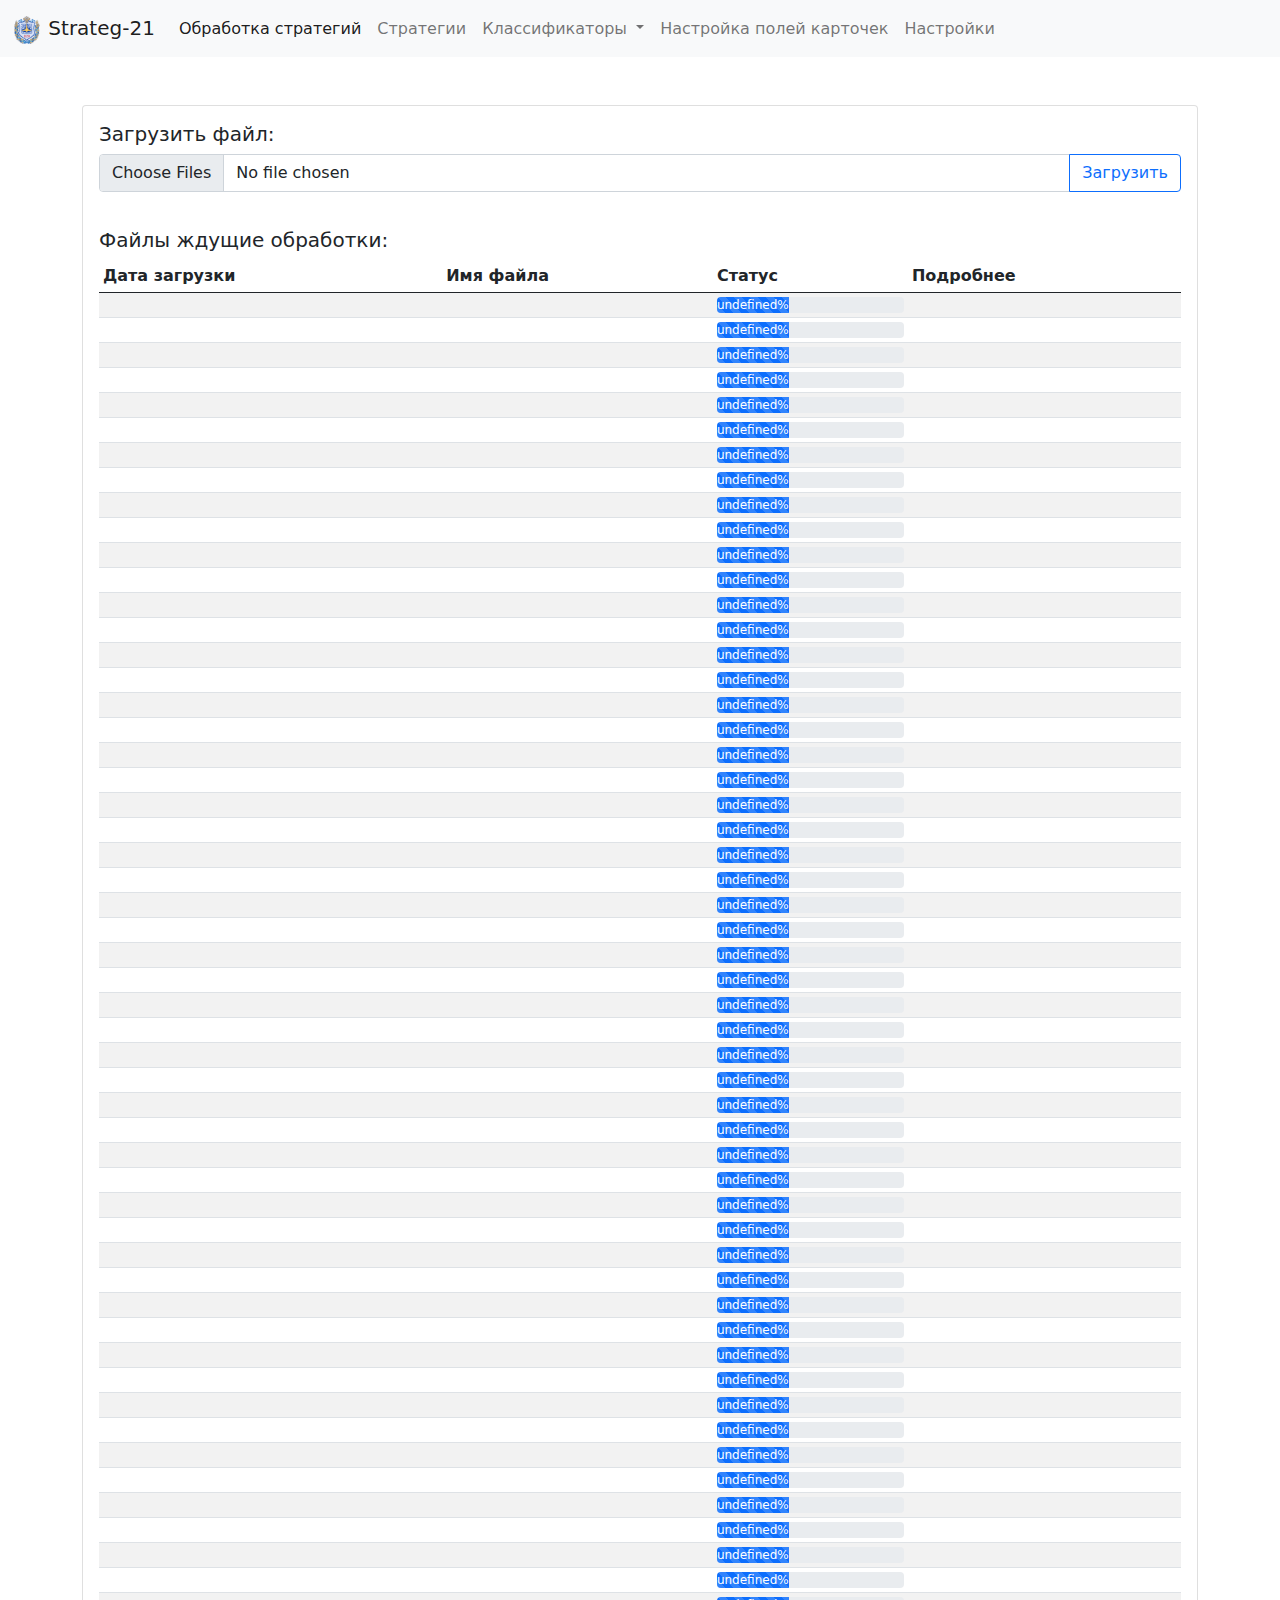
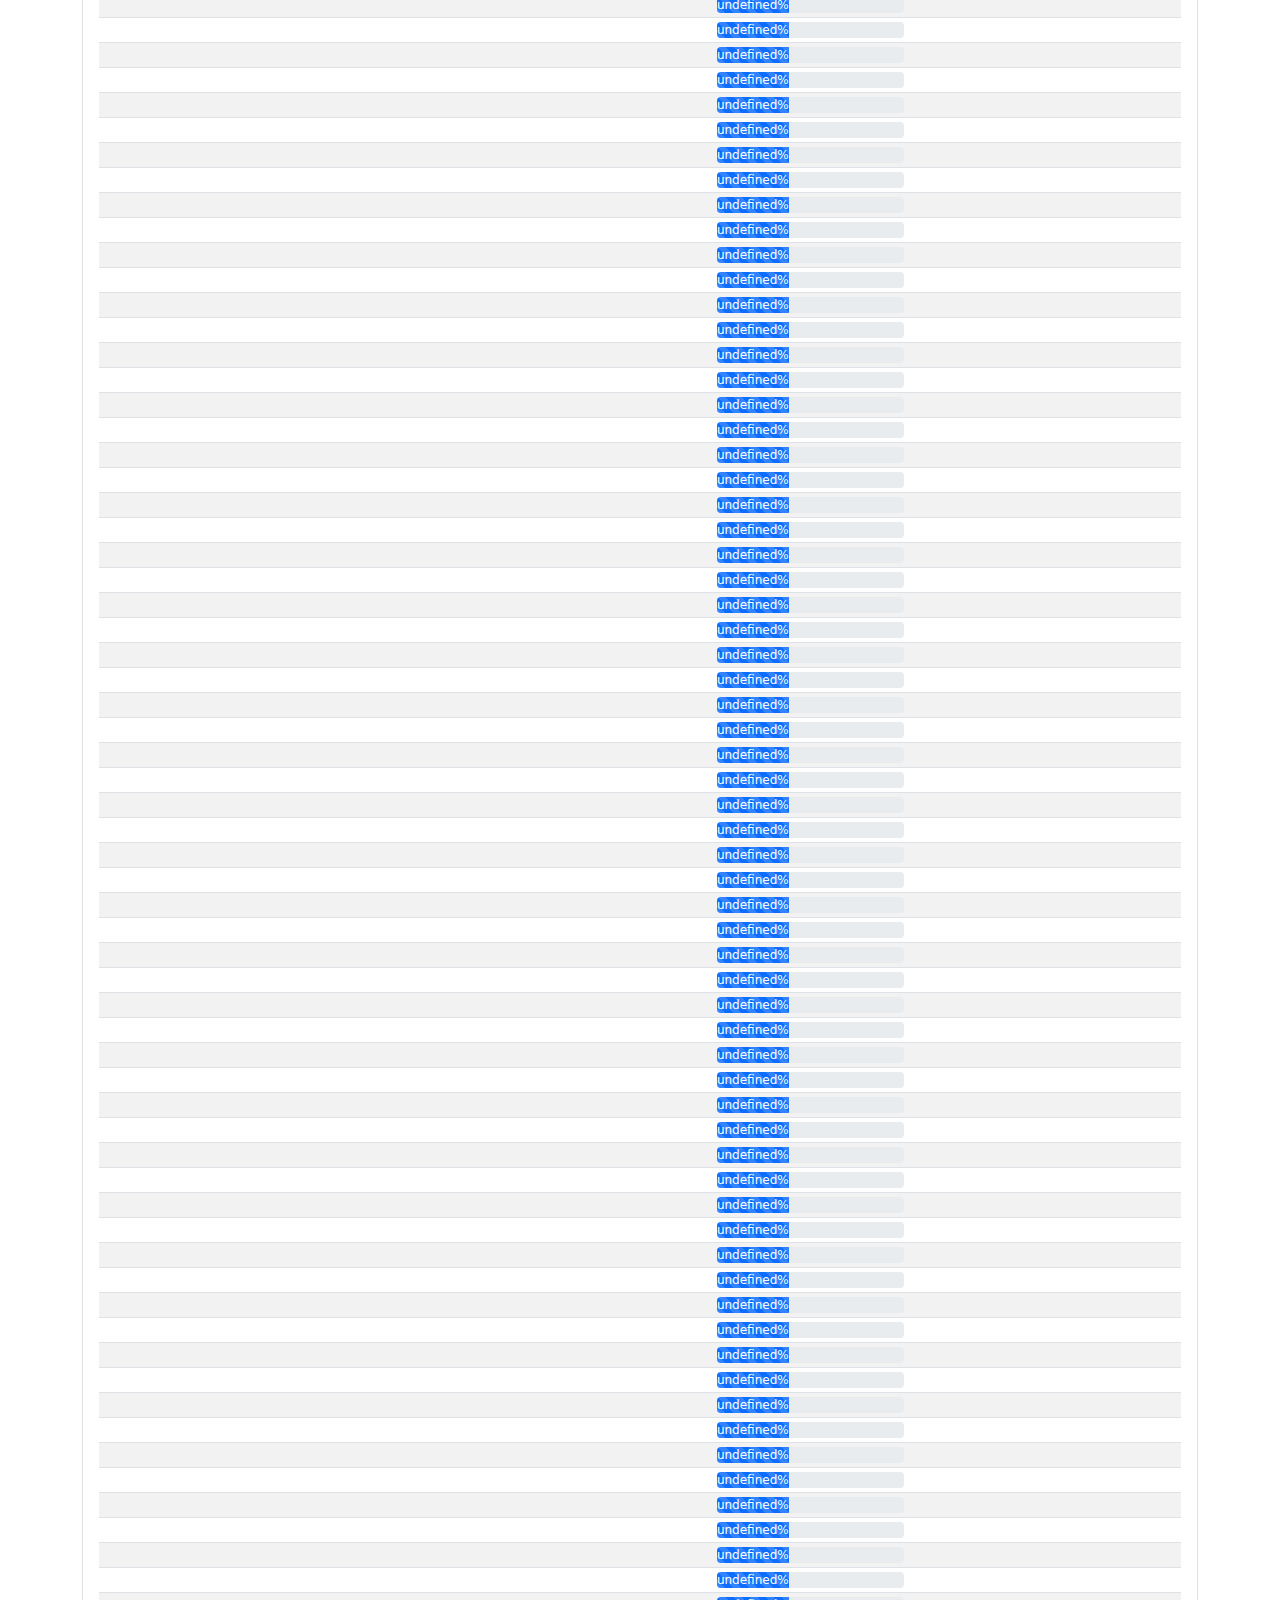
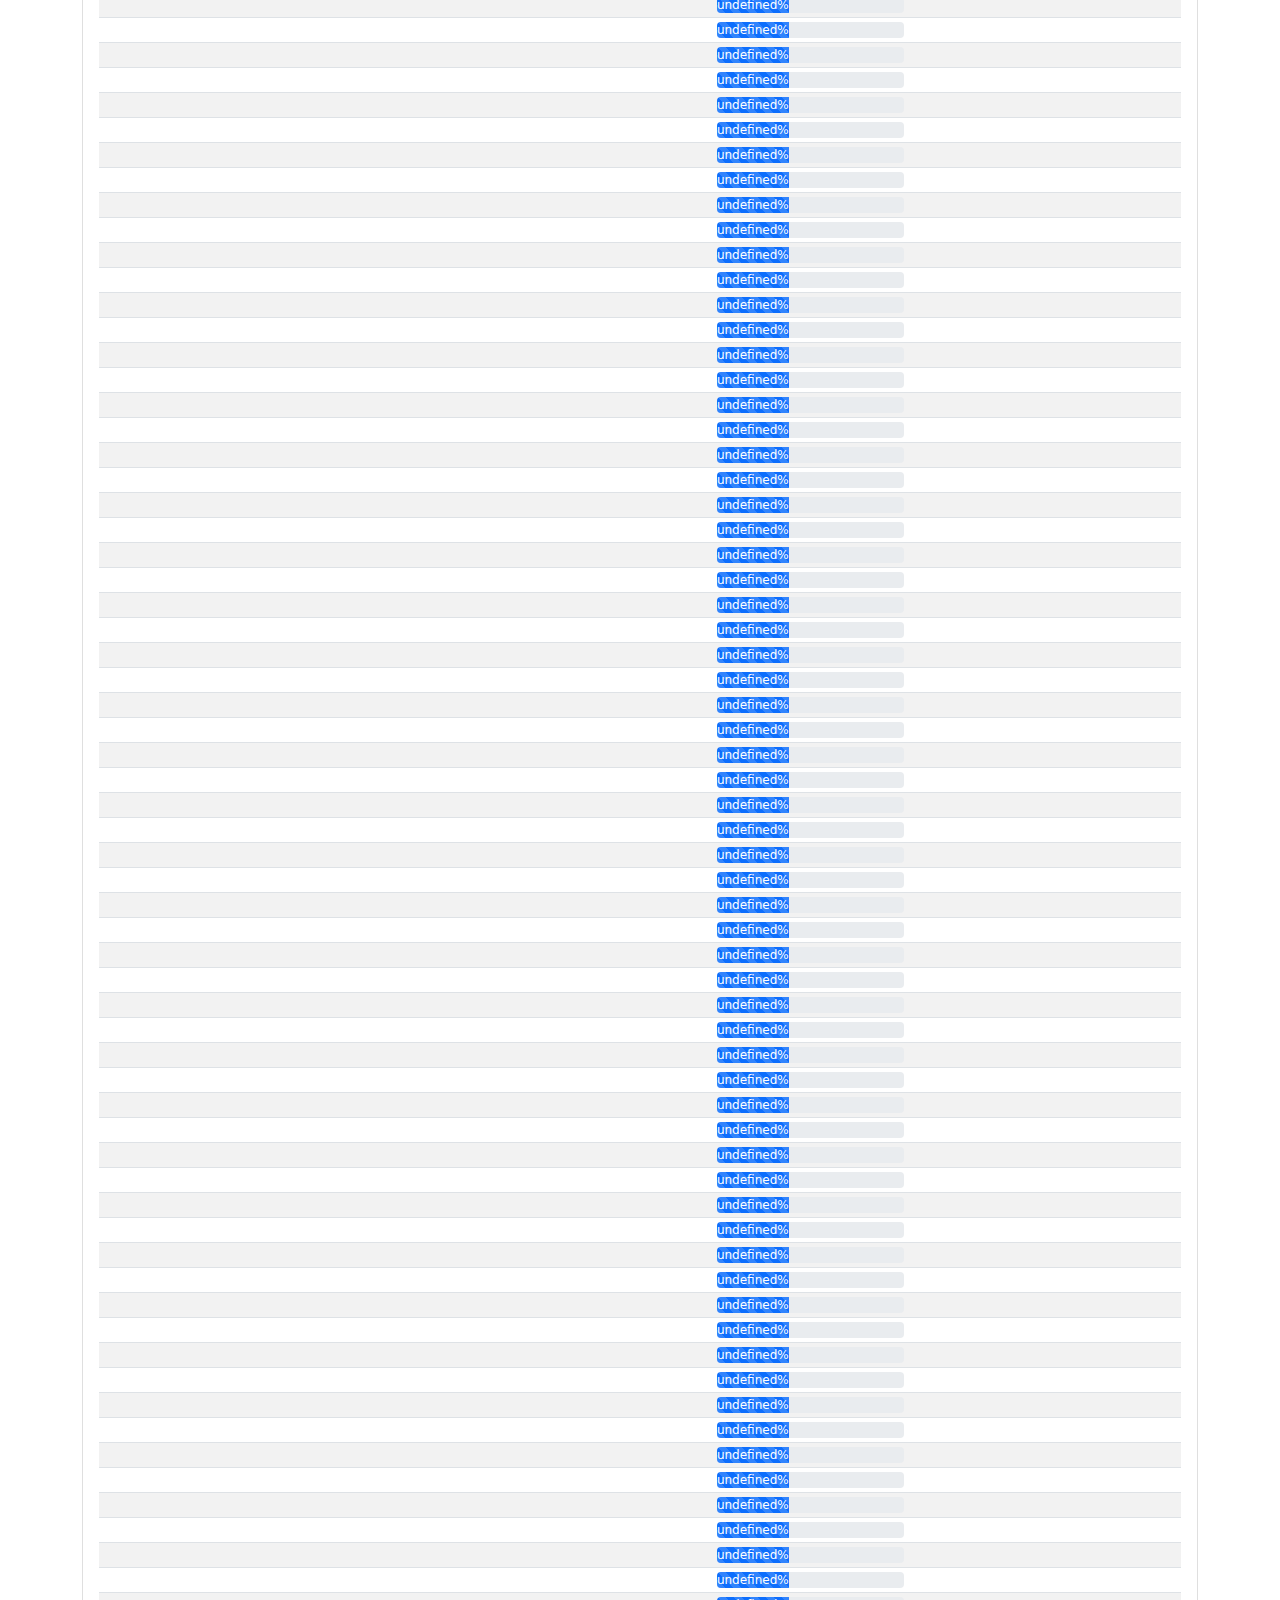
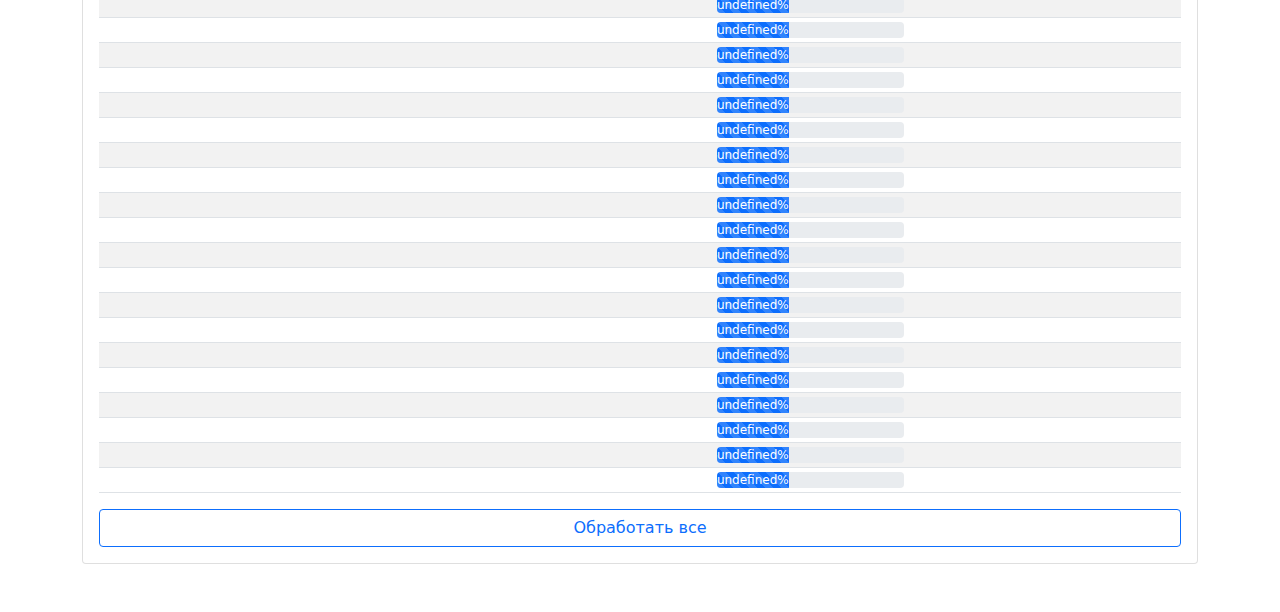
<file: index.html>
<!DOCTYPE html>
<html lang="en">

<head>
    <meta charset="UTF-8">
    <meta http-equiv="X-UA-Compatible" content="IE=edge">
    <meta name="viewport" content="width=device-width, initial-scale=1.0">
    <link rel="icon" type="image/png" href="assets/images/favicon.png">

    <link rel="stylesheet" href="css/bootstrap.min.css">

    <script src="js/vue.min.js"></script>
    <script src="js/bootstrap.bundle.min.js"></script>
    <script src="js/axios.min.js"></script>

    <script src="components/navbar-strateg.js"></script>
    <script src="components/table-files.js"></script>
</head>

<body>
    <navbar-strateg id="navbar" :active="active"></navbar-strateg>
    <div class="container mt-5 mb-5">
        <div class="card">
            <div class="card-body">
                <h5>Загрузить файл:</h5>
                <div class="input-group mb-1">
                    <input type="file" class="form-control" multiple id="files">
                    <button @click="uploadFiles" id="upload" class="btn btn-outline-primary"
                        type="button">Загрузить</button>
                </div>
                <div class="progress mb-3" style="opacity: 0;">
                    <div id="upload-progress" class="progress-bar progress-bar-striped progress-bar-animated"
                        role="progressbar" style="width: 0%"></div>
                </div>
                <h5 class="ml-auto">
                    Файлы ждущие обработки:
                </h5>
                <table-files id="table" @process="process" :rows="rows"></table-files>
                <button @click="process" id="process-all" class="btn btn-outline-primary" type="button"
                    style="width: 100%;">Обработать все</button>
            </div>
        </div>
    </div>

    <script>
        new Vue({
            el: '#navbar',
            data: function () {
                return {
                    active: "Обработка стратегий",
                }
            }
        });

        new Vue({
            el: '#upload',
            data: function () {
                return {}
            },
            methods: {
                uploadFiles() {
                    let input = document.querySelector('#files');
                    var totalfiles = input.files.length;
                    if (totalfiles > 0) {
                        var formData = new FormData();
                        for (let file of input.files) {
                            formData.append("files[]", file);
                        }
                        axios({
                            method: 'post',
                            url: '/api/files_upload.php',
                            data: formData,
                            headers: { 'Content-Type': 'multipart/form-data' },
                            onUploadProgress: function (progressEvent) {
                                document.querySelector("#upload-progress").style.width = (progressEvent.loaded * 100 / progressEvent.total) + '%';
                            }
                        }).then(function (response) {
                            document.querySelector('#files').value = "";
                            document.querySelector("#upload").innerHTML = "Загрузить";
                            document.querySelector("#upload-progress").parentElement.style.opacity = 0;
                            document.querySelector("#upload-progress").style.width = 0 + '%';
                        });

                        document.querySelector("#upload").innerHTML = `<span class="spinner-border spinner-border-sm" role="status"></span> Загрузка...`;
                        document.querySelector("#upload-progress").parentElement.style.opacity = 100;
                        document.querySelector("#upload-progress").style.width = 0 + '%';
                    } else {

                    }

                }
            }
        });


        let tableFiles = new Vue({
            el: '#table',
            data: function () {
                return {
                    rows: {}
                }
            },
            methods: {
                process(id) {
                    axios({
                        method: 'get',
                        url: `/api/file_process.php?id=${id}`,
                    });
                }
            }
        });

        let processAll = new Vue({
            el: '#process-all',
            data: function () {
                return {
                }
            },
            methods: {
                process() {
                    for (let id of Object.keys(tableFiles.rows)) {
                        if (tableFiles.rows[id].status == "NotProcessed") {
                            axios({
                                method: 'get',
                                url: `/api/file_process.php?id=${id}`,
                            });
                        }
                    }

                }
            }
        });

        (function updateFiles() {
            axios({
                method: 'get',
                url: '/api/files_update.php',
            }).then(function (response) {
                tableFiles.rows = response.data;
            });
            setTimeout(updateFiles, 500);
        })();
    </script>
</body>

</html>
</file>
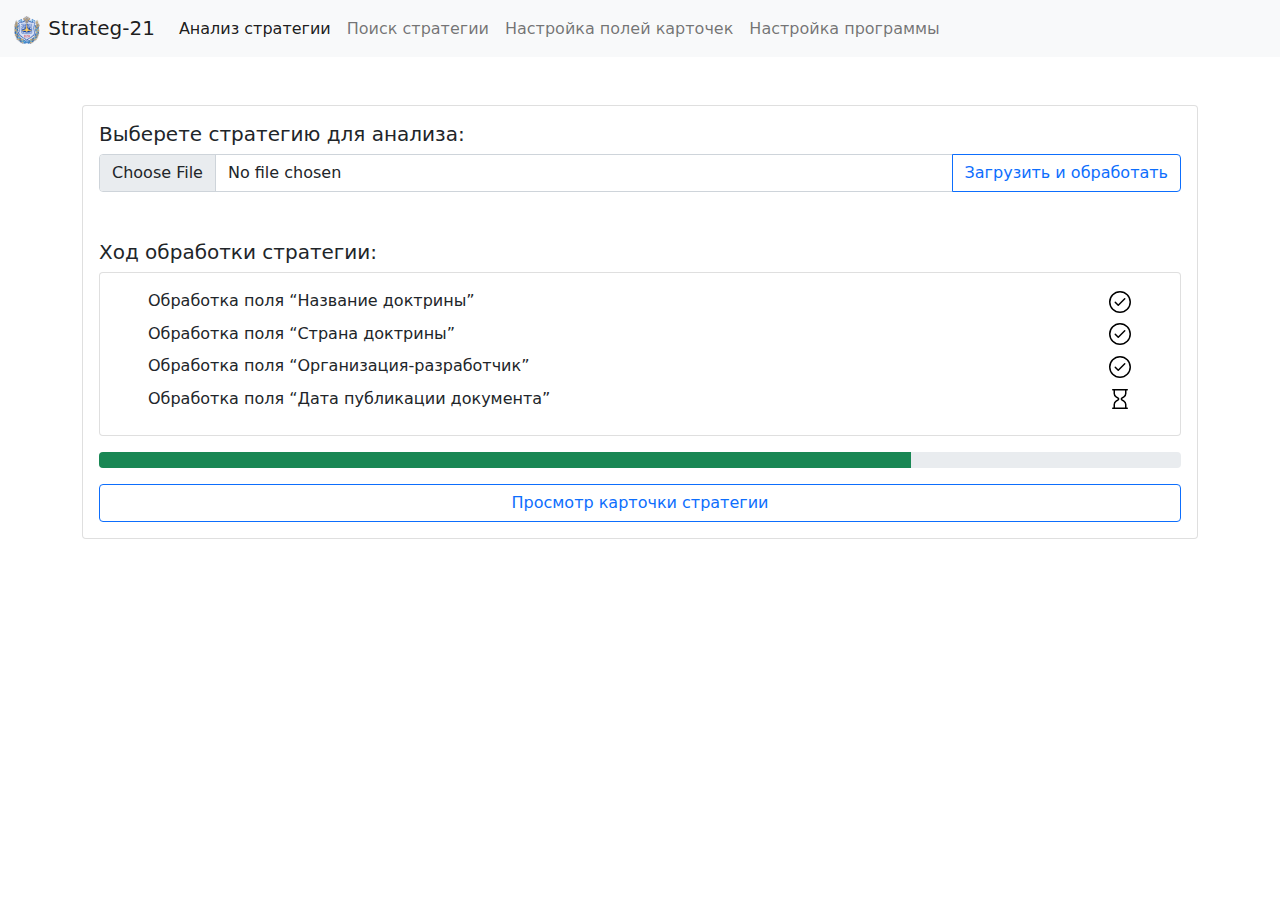
<file: analys.html>
<!DOCTYPE html>
<html lang="en">

<head>
    <meta charset="UTF-8">
    <meta http-equiv="X-UA-Compatible" content="IE=edge">
    <meta name="viewport" content="width=device-width, initial-scale=1.0">
    <title>Анализ стратегии</title>
    <link rel="icon" type="image/png" href="assets/images/favicon.png">
    <link rel="stylesheet" href="css/bootstrap.min.css">
    <link rel="stylesheet" href="css/style.css">
</head>

<body>
    <nav class="navbar navbar-light bg-light navbar-expand-lg">
        <div class="container-fluid">
            <a class="navbar-brand" href="">
                <img src="assets/images/bmstu.png" alt="" width="30" height="28" class="d-inline-block align-text-top">
                Strateg-21
            </a>
            <div class="navbar-collapse">
                <ul class="navbar-nav">
                    <li class="nav-item">
                        <a class="nav-link active" aria-current="page" href="analys.html">Анализ стратегии</a>
                    </li>
                    <li class="nav-item">
                        <a class="nav-link" href="search.html">Поиск стратегии</a>
                    </li>
                    <li class="nav-item">
                        <a class="nav-link" href="card_settings.html">Настройка полей карточек</a>
                    </li>
                    <li class="nav-item">
                        <a class="nav-link" href="settings.html">Настройка программы</a>
                    </li>
                </ul>
            </div>
        </div>
    </nav>
    <div class="container mt-5 mb-5">
        <div class="card">
            <div class="card-body">
                <h5>Выберете стратегию для анализа:</h5>
                <div class="input-group mb-5">
                    <input type="file" class="form-control" aria-describedby="inputGroupFileAddon04"
                        aria-label="Upload">
                    <button class="btn btn-outline-primary" type="button">Загрузить и обработать</button>
                </div>
                <h5>Ход обработки стратегии:</h5>
                <div class="card mb-3" style="max-height: 50vh; overflow: hidden; overflow-x: hidden; overflow-y: auto;">
                    <div class="card-body px-5">
                        <div class="row mb-2">
                            <div class="col">
                                Обработка поля “Название доктрины”
                            </div>
                            <div class="col-md-auto">
                                <svg xmlns="http://www.w3.org/2000/svg" viewBox="0 0 24 24" width="24" height="24"><path d="M17.28 9.28a.75.75 0 00-1.06-1.06l-5.97 5.97-2.47-2.47a.75.75 0 00-1.06 1.06l3 3a.75.75 0 001.06 0l6.5-6.5z"></path><path fill-rule="evenodd" d="M12 1C5.925 1 1 5.925 1 12s4.925 11 11 11 11-4.925 11-11S18.075 1 12 1zM2.5 12a9.5 9.5 0 1119 0 9.5 9.5 0 01-19 0z"></path></svg>
                            </div>
                        </div>
                        <div class="row mb-2">
                            <div class="col">
                                Обработка поля “Страна доктрины”
                            </div>
                            <div class="col-md-auto">
                                <svg xmlns="http://www.w3.org/2000/svg" viewBox="0 0 24 24" width="24" height="24"><path d="M17.28 9.28a.75.75 0 00-1.06-1.06l-5.97 5.97-2.47-2.47a.75.75 0 00-1.06 1.06l3 3a.75.75 0 001.06 0l6.5-6.5z"></path><path fill-rule="evenodd" d="M12 1C5.925 1 1 5.925 1 12s4.925 11 11 11 11-4.925 11-11S18.075 1 12 1zM2.5 12a9.5 9.5 0 1119 0 9.5 9.5 0 01-19 0z"></path></svg>
                            </div>
                        </div>
                        <div class="row mb-2">
                            <div class="col">
                                Обработка поля “Организация-разработчик”
                            </div>
                            <div class="col-md-auto">
                                <svg xmlns="http://www.w3.org/2000/svg" viewBox="0 0 24 24" width="24" height="24"><path d="M17.28 9.28a.75.75 0 00-1.06-1.06l-5.97 5.97-2.47-2.47a.75.75 0 00-1.06 1.06l3 3a.75.75 0 001.06 0l6.5-6.5z"></path><path fill-rule="evenodd" d="M12 1C5.925 1 1 5.925 1 12s4.925 11 11 11 11-4.925 11-11S18.075 1 12 1zM2.5 12a9.5 9.5 0 1119 0 9.5 9.5 0 01-19 0z"></path></svg>
                            </div>
                        </div>
                        <div class="row mb-2">
                            <div class="col">
                                Обработка поля “Дата публикации документа”
                            </div>
                            <div class="col-md-auto">
                                <svg xmlns="http://www.w3.org/2000/svg" viewBox="0 0 24 24" width="24" height="24"><path fill-rule="evenodd" d="M4.75 2a.75.75 0 000 1.5h.75v2.982a4.75 4.75 0 002.215 4.017l2.044 1.29a.25.25 0 010 .422l-2.044 1.29A4.75 4.75 0 005.5 17.518V20.5h-.75a.75.75 0 000 1.5h14.5a.75.75 0 000-1.5h-.75v-2.982a4.75 4.75 0 00-2.215-4.017l-2.044-1.29a.25.25 0 010-.422l2.044-1.29A4.75 4.75 0 0018.5 6.482V3.5h.75a.75.75 0 000-1.5H4.75zM17 3.5H7v2.982A3.25 3.25 0 008.516 9.23l2.044 1.29a1.75 1.75 0 010 2.96l-2.044 1.29A3.25 3.25 0 007 17.518V20.5h10v-2.982a3.25 3.25 0 00-1.516-2.748l-2.044-1.29a1.75 1.75 0 010-2.96l2.044-1.29A3.25 3.25 0 0017 6.482V3.5z"></path></svg>
                            </div>
                        </div>
                    </div>
                </div>
                <div class="progress mb-3">
                    <div class="progress-bar bg-success w-75" role="progressbar" aria-valuenow="75" aria-valuemin="0" aria-valuemax="100"></div>
                </div>
                <div class="d-grid">
                    <a href="card.html" class="btn btn-outline-primary" type="button">Просмотр карточки стратегии</a>
                </div>
            </div>
        </div>
    </div>
    <script src="js/bootstrap.bundle.min.js"></script>
</body>

</html>
</file>
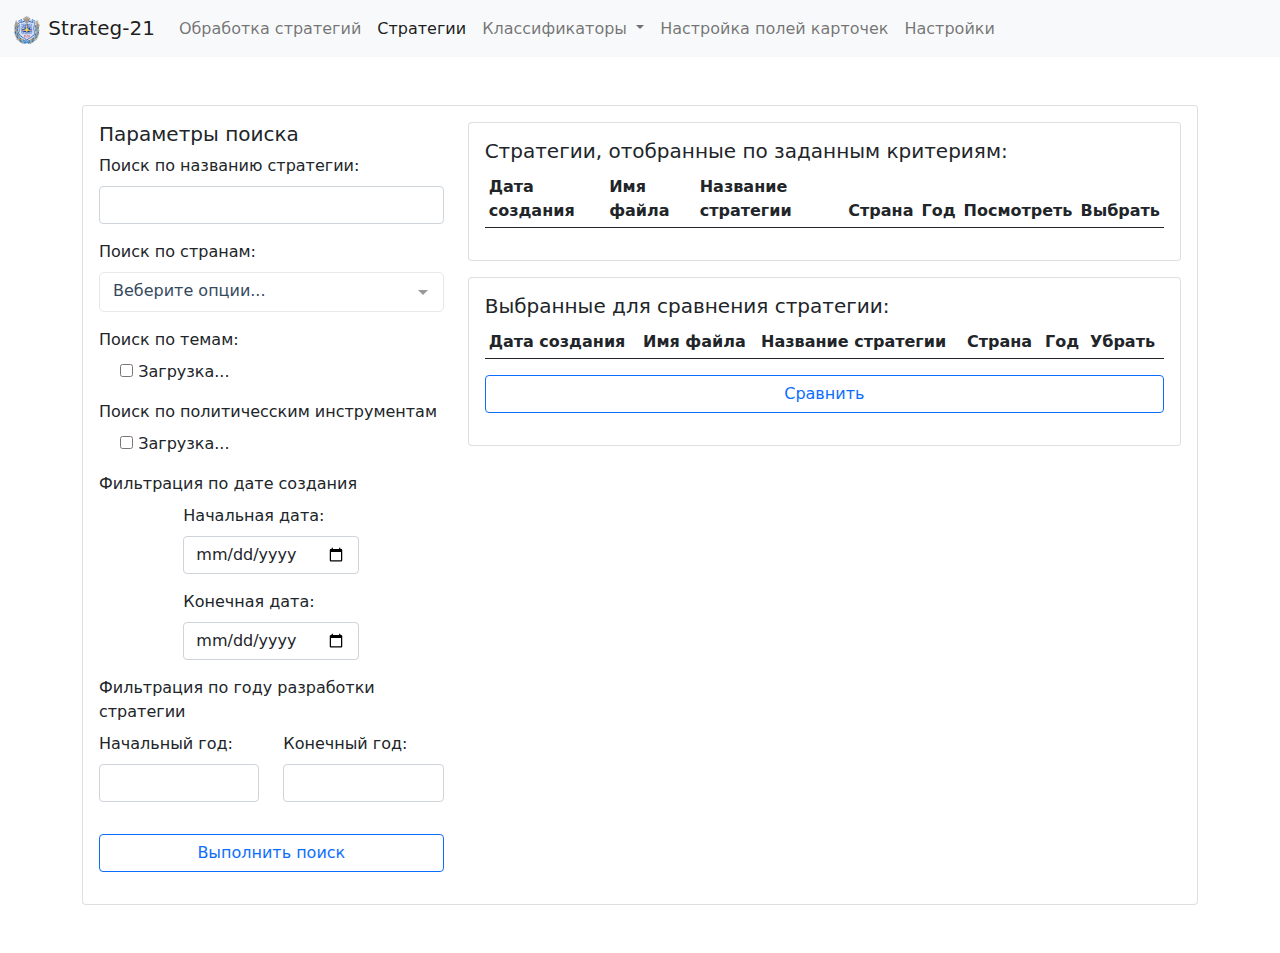
<file: search.html>
<!DOCTYPE html>
<html lang="en">

<head>
    <meta charset="UTF-8">
    <meta http-equiv="X-UA-Compatible" content="IE=edge">
    <meta name="viewport" content="width=device-width, initial-scale=1.0">
    <link rel="icon" type="image/png" href="assets/images/favicon.png">

    <link rel="stylesheet" href="css/bootstrap.min.css">

    <script src="js/vue.js"></script>
    <script src="js/bootstrap.bundle.min.js"></script>
    <script src="js/axios.min.js"></script>


    <link rel="stylesheet" href="components/tree.css">
    <link rel="stylesheet" href="components/vue-multiselect.min.css">

    <script src="components/navbar-strateg.js"></script>
    <script src="components/tree.js"></script>
    <script src="components/table-strategies.js"></script>
    <script src="components/table-comparison.js"></script>
    <script src="components/vue-multiselect.min.js"></script>

    <link rel="stylesheet" href="css/style.css">
</head>

<body>
    <navbar-strateg id="navbar" :active="active"></navbar-strateg>
    <div class="container mt-5 mb-5">
        <div class="card">
            <div class="card-body">
                <div class="row">
                    <div class="col-md-4">
                        <h5 class="ml-auto">
                            Параметры поиска
                        </h5>
                        <div class="mb-3">
                            <label class="form-label">Поиск по названию стратегии:</label>
                            <input type="text" class="form-control">
                        </div>
                        <div class="mb-3">
                            <label class="form-label">Поиск по странам:</label>
                            <multiselect id="countries" v-model="value" closeOnSelect="false"
                                placeholder="Веберите опции..." :options="options" :multiple="true"></multiselect>
                        </div>
                        <div class="mb-3">
                            <label class="form-label">Поиск по темам:</label>
                            <tree-menu id="tree-theme" :tree="options" :selected="value"></tree-menu>
                        </div>
                        <div class="mb-3">
                            <label class="form-label">Поиск по политичесским инструментам</label>
                            <tree-menu id="tree-polit" :tree="options" :selected="value"></tree-menu>
                        </div>
                        <div class="mb-3">
                            <label for="exampleFormControlInput1" class="form-label">Фильтрация по дате
                                создания</label>
                            <div class="row">
                                <div class="col flex-center">
                                    <div class="mb-3">
                                        <label class="form-label">Начальная дата:</label>
                                        <input id="start-date" v-model="value" type="date" class="form-control">
                                    </div>
                                </div>
                                <div class="col flex-center">
                                    <div class="mb-3">
                                        <label class="form-label">Конечная дата:</label>
                                        <input id="end-date" v-model="value" type="date" class="form-control">
                                    </div>
                                </div>
                            </div>
                            <div class="mb-3">
                                <label for="exampleFormControlInput1" class="form-label">Фильтрация по году
                                    разработки
                                    стратегии</label>
                                <div class="row">
                                    <div class="col flex-center">
                                        <div class="mb-3">
                                            <label class="form-label">Начальный год:</label>
                                            <input id="start-year" v-model="value" type="number" class="form-control">
                                        </div>
                                    </div>
                                    <div class="col flex-center">
                                        <div class="mb-3">
                                            <label class="form-label">Конечный год:</label>
                                            <input id="end-year" v-model="value" type="number" class="form-control">
                                        </div>
                                    </div>
                                </div>
                            </div>
                            <div class="d-grid">
                                <button id="search" @click="search" class="btn btn-outline-primary"
                                    type="button">Выполнить
                                    поиск</button>
                            </div>
                        </div>
                    </div>
                    <div class="col-md-8">
                        <div class="card card-body mb-3">
                            <h5 class="ml-auto">
                                Стратегии, отобранные по заданным критериям:
                            </h5>
                            <table-strategies @show="show" @pick="pick" id="table-strategies" :rows="rows">
                            </table-strategies>

                        </div>
                        <div class="card card-body mb-3">
                            <h5 class="ml-auto">
                                Выбранные для сравнения стратегии:
                            </h5>
                            <table-comparison @remove="remove" @compare="compare" id="table-comparison" :rows="rows">
                            </table-comparison>
                        </div>

                    </div>
                </div>
            </div>
        </div>
    </div>
    <script>
        new Vue({
            el: '#navbar',
            data: function () {
                return {
                    active: "Стратегии",
                }
            },
            methods: {}
        });

        let countries = new Vue({
            el: '#countries',
            components: {
                Multiselect: window.VueMultiselect.default
            },
            data: function () {
                return {
                    value: [],
                    options: []
                }
            },
            created: function () {
                axios({
                    method: 'get',
                    url: '/api/countries_get.php',
                })
                    .then(function (response) {
                        countries.options = response.data;
                    });
            }
        });

        let treeTheme = new Vue({
            el: '#tree-theme',
            data: function () {
                return {
                    options: { "label": "Загрузка...", "nodes": [] },
                    value: [],
                }
            },
            created: function () {
                axios({
                    method: 'get',
                    url: '/api/tree_theme_get.php',
                })
                    .then(function (response) {
                        treeTheme.options = response.data;
                    });
            }
        });

        let treePolit = new Vue({
            el: '#tree-polit',
            data: function () {
                return {
                    options: { "label": "Загрузка...", "nodes": [] },
                    value: [],
                }
            },
            created: function () {
                axios({
                    method: 'get',
                    url: '/api/tree_polit_get.php',
                })
                    .then(function (response) {
                        treePolit.options = response.data;
                    });
            }
        });

        let startDate = new Vue({
            el: '#start-date',
            data: function () {
                return {
                    value: [],
                }
            },
        });

        let endDate = new Vue({
            el: '#end-date',
            data: function () {
                return {
                    value: [],
                }
            },
        });

        let startYear = new Vue({
            el: '#start-year',
            data: function () {
                return {
                    value: [],
                }
            },
        });

        let endYear = new Vue({
            el: '#end-year',
            data: function () {
                return {
                    value: [],
                }
            }
        });

        let tableComparison = new Vue({
            el: '#table-comparison',
            data: function () {
                return {
                    rows: {},
                }
            },
            methods: {
                remove(id) {
                    Vue.delete(this.rows, id);
                },

                compare() {
                    let keys = Object.keys(this.rows);
                    if (keys.length == 2) {
                        location.href = `card_comparison.html?first=${keys[0]}$second=${keys[1]}`;
                    }
                },
            }
        });

        ///////////// MAIN TABLE /////////////
        let tableStrategies = new Vue({
            el: '#table-strategies',
            data: function () {
                return {
                    rows: {},
                }
            },
            methods: {
                pick(id) {
                    console.log(Object.keys(tableComparison.rows).length);
                    if (Object.keys(tableComparison.rows).length < 2) {
                        Vue.set(tableComparison.rows, id, tableStrategies.rows[id])
                    }
                },
                show(id) {
                    location.href = `card.html?id=${id}`;
                }
            }
        });

        // TODO ADD SEARCH OPTIONS
        let search = new Vue({
            el: '#search',
            methods: {
                search() {
                    tableStrategies.rows = {};
                    axios({
                        method: 'get',
                        url: '/api/strategies_search.php',
                    })
                        .then(function (response) {
                            tableStrategies.rows = response.data;
                        });
                }
            }
        });
    </script>
</body>

</html>
</file>
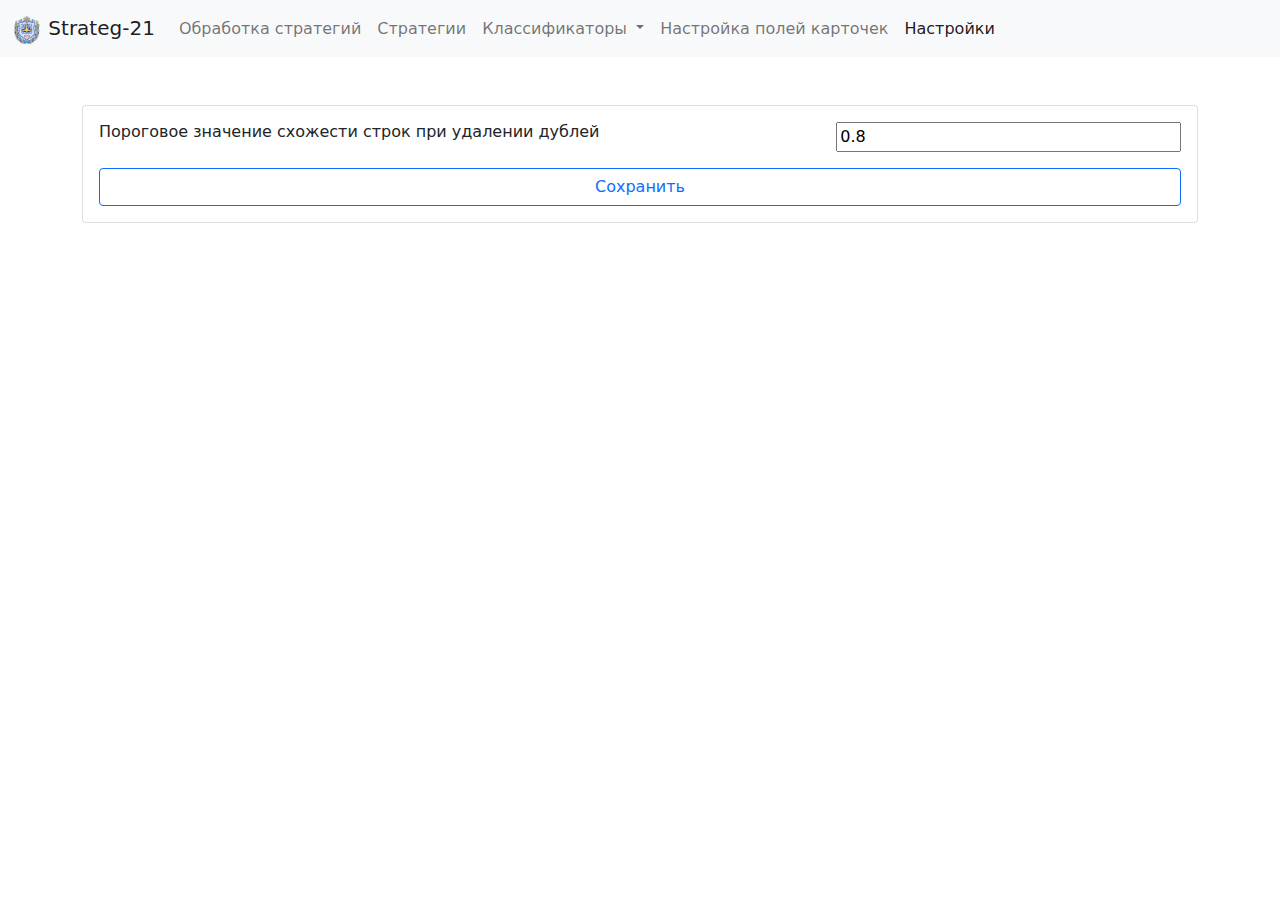
<file: settings.html>
<!DOCTYPE html>
<html lang="en">

<head>
    <meta charset="UTF-8">
    <meta http-equiv="X-UA-Compatible" content="IE=edge">
    <meta name="viewport" content="width=device-width, initial-scale=1.0">
    <link rel="icon" type="image/png" href="assets/images/favicon.png">

    <link rel="stylesheet" href="css/bootstrap.min.css">

    <script src="js/vue.js"></script>
    <script src="js/bootstrap.bundle.min.js"></script>
    <script src="js/axios.min.js"></script>

    <script src="components/navbar-strateg.js"></script>


    <link rel="stylesheet" href="css/style.css">
</head>

<body>
    <navbar-strateg id="navbar" :active="active"></navbar-strateg>
    <div class="container mt-5 mb-5">
        <div class="card">
            <div class="card-body">
                <div id="settings">
                    <div v-for="setting in settings" class="row mb-3">
                        <div class="col-md-8">
                            <h6>{{setting.title}}</h6>
                        </div>
                        <div class="col-md-4">
                            <input type="text" v-model="setting.value" style="width: 100%;">
                        </div>
                    </div>
                    <button id="search" @click="save" class="btn btn-outline-primary" type="button" style="width: 100%;">Сохранить</button>
                </div>

            </div>
        </div>
    </div>
    <script>
        new Vue({
            el: '#navbar',
            data: function () {
                return {
                    active: "Настройки",
                }
            },
            methods: {}
        });

        // TODO
        let settingsOptions = [{
                title: "Пороговое значение схожести строк при удалении дублей",
                value: "0.8"
            },
        ]

        let settings = new Vue({
            el: '#settings',
            data: function () {
                return {
                    settings: settingsOptions
                }
            },
            methods: {
                save() {
                    // TODO
                    console.log(this.settings)
                }
            }
        });
    </script>
</body>

</html>
</file>
<file: css/style.css>
.flex-center {
    display: flex;
    justify-content: center;
}
</file>
<file: components/tree.css>
.list-enter-active,
.list-leave-active {
    transition: all .3s ease;
}

.list-enter,
.list-leave-to {
    opacity: 0;
    transform: translateY(-10px) scale(0.8);
}
</file>
<file: components/vue-multiselect.min.css>
fieldset[disabled] .multiselect {
    pointer-events: none
}

.multiselect__spinner {
    position: absolute;
    right: 1px;
    top: 1px;
    width: 48px;
    height: 35px;
    background: #fff;
    display: block
}

.multiselect__spinner:after,
.multiselect__spinner:before {
    position: absolute;
    content: "";
    top: 50%;
    left: 50%;
    margin: -8px 0 0 -8px;
    width: 16px;
    height: 16px;
    border-radius: 100%;
    border-color: #007bff transparent transparent;
    border-style: solid;
    border-width: 2px;
    box-shadow: 0 0 0 1px transparent
}

.multiselect__spinner:before {
    animation: a 2.4s cubic-bezier(.41, .26, .2, .62);
    animation-iteration-count: infinite
}

.multiselect__spinner:after {
    animation: a 2.4s cubic-bezier(.51, .09, .21, .8);
    animation-iteration-count: infinite
}

.multiselect__loading-enter-active,
.multiselect__loading-leave-active {
    transition: opacity .4s ease-in-out;
    opacity: 1
}

.multiselect__loading-enter,
.multiselect__loading-leave-active {
    opacity: 0
}

.multiselect,
.multiselect__input,
.multiselect__single {
    font-family: inherit;
    font-size: 16px;
    -ms-touch-action: manipulation;
    touch-action: manipulation
}

.multiselect {
    box-sizing: content-box;
    display: block;
    position: relative;
    width: 100%;
    min-height: 40px;
    text-align: left;
    color: #35495e
}

.multiselect * {
    box-sizing: border-box
}

.multiselect:focus {
    outline: none
}

.multiselect--disabled {
    opacity: .6
}

.multiselect--active {
    z-index: 1
}

.multiselect--active:not(.multiselect--above) .multiselect__current,
.multiselect--active:not(.multiselect--above) .multiselect__input,
.multiselect--active:not(.multiselect--above) .multiselect__tags {
    border-bottom-left-radius: 0;
    border-bottom-right-radius: 0
}

.multiselect--active .multiselect__select {
    transform: rotate(180deg)
}

.multiselect--above.multiselect--active .multiselect__current,
.multiselect--above.multiselect--active .multiselect__input,
.multiselect--above.multiselect--active .multiselect__tags {
    border-top-left-radius: 0;
    border-top-right-radius: 0
}

.multiselect__input,
.multiselect__single {
    position: relative;
    display: inline-block;
    min-height: 20px;
    line-height: 20px;
    border: none;
    border-radius: 5px;
    background: #fff;
    padding: 0 0 0 5px;
    width: 100%;
    transition: border .1s ease;
    box-sizing: border-box;
    margin-bottom: 8px;
    vertical-align: top
}

.multiselect__input::-webkit-input-placeholder {
    color: #35495e
}

.multiselect__input:-ms-input-placeholder {
    color: #35495e
}

.multiselect__input::placeholder {
    color: #35495e
}

.multiselect__tag~.multiselect__input,
.multiselect__tag~.multiselect__single {
    width: auto
}

.multiselect__input:hover,
.multiselect__single:hover {
    border-color: #cfcfcf
}

.multiselect__input:focus,
.multiselect__single:focus {
    border-color: #a8a8a8;
    outline: none
}

.multiselect__single {
    padding-left: 5px;
    margin-bottom: 8px
}

.multiselect__tags-wrap {
    display: inline
}

.multiselect__tags {
    min-height: 40px;
    display: block;
    padding: 8px 40px 0 8px;
    border-radius: 5px;
    border: 1px solid #e8e8e8;
    background: #fff;
    font-size: 14px
}

.multiselect__tag {
    position: relative;
    display: inline-block;
    padding: 4px 26px 4px 10px;
    border-radius: 5px;
    margin-right: 10px;
    color: #fff;
    line-height: 1;
    background: #007bff;
    margin-bottom: 5px;
    white-space: nowrap;
    overflow: hidden;
    max-width: 100%;
    text-overflow: ellipsis
}

.multiselect__tag-icon {
    cursor: pointer;
    margin-left: 7px;
    position: absolute;
    right: 0;
    top: 0;
    bottom: 0;
    font-weight: 700;
    font-style: normal;
    width: 22px;
    text-align: center;
    line-height: 22px;
    transition: all .2s ease;
    border-radius: 5px
}

.multiselect__tag-icon:after {
    content: "\D7";
    color: #0056b3;
    font-size: 14px
}

.multiselect__tag-icon:focus,
.multiselect__tag-icon:hover {
    background: #1b5ea5
}

.multiselect__tag-icon:focus:after,
.multiselect__tag-icon:hover:after {
    color: #fff
}

.multiselect__current {
    min-height: 40px;
    overflow: hidden;
    padding: 8px 12px 0;
    padding-right: 30px;
    white-space: nowrap;
    border-radius: 5px;
    border: 1px solid #e8e8e8
}

.multiselect__current,
.multiselect__select {
    line-height: 16px;
    box-sizing: border-box;
    display: block;
    margin: 0;
    text-decoration: none;
    cursor: pointer
}

.multiselect__select {
    position: absolute;
    width: 40px;
    height: 38px;
    right: 1px;
    top: 1px;
    padding: 4px 8px;
    text-align: center;
    transition: transform .2s ease
}

.multiselect__select:before {
    position: relative;
    right: 0;
    top: 65%;
    color: #999;
    margin-top: 4px;
    border-style: solid;
    border-width: 5px 5px 0;
    border-color: #999 transparent transparent;
    content: ""
}

.multiselect__placeholder {
    color: #adadad;
    display: inline-block;
    margin-bottom: 10px;
    padding-top: 2px
}

.multiselect--active .multiselect__placeholder {
    display: none
}

.multiselect__content-wrapper {
    position: absolute;
    display: block;
    background: #fff;
    width: 100%;
    max-height: 240px;
    overflow: auto;
    border: 1px solid #e8e8e8;
    border-top: none;
    border-bottom-left-radius: 5px;
    border-bottom-right-radius: 5px;
    z-index: 1;
    -webkit-overflow-scrolling: touch
}

.multiselect__content {
    list-style: none;
    display: inline-block;
    padding: 0;
    margin: 0;
    min-width: 100%;
    vertical-align: top
}

.multiselect--above .multiselect__content-wrapper {
    bottom: 100%;
    border-bottom-left-radius: 0;
    border-bottom-right-radius: 0;
    border-top-left-radius: 5px;
    border-top-right-radius: 5px;
    border-bottom: none;
    border-top: 1px solid #e8e8e8
}

.multiselect__content::webkit-scrollbar {
    display: none
}

.multiselect__element {
    display: block
}

.multiselect__option {
    display: block;
    padding: 12px;
    min-height: 40px;
    line-height: 16px;
    text-decoration: none;
    text-transform: none;
    vertical-align: middle;
    position: relative;
    cursor: pointer;
    white-space: nowrap
}

.multiselect__option:after {
    top: 0;
    right: 0;
    position: absolute;
    line-height: 40px;
    padding-right: 12px;
    padding-left: 20px;
    font-size: 13px
}

.multiselect__option--highlight {
    background: #007bff;
    outline: none;
    color: #fff
}

.multiselect__option--highlight:after {
    content: attr(data-select);
    background: #007bff;
    color: #fff
}

.multiselect__option--selected {
    background: #f3f3f3;
    color: #35495e;
    font-weight: 700
}

.multiselect__option--selected:after {
    content: attr(data-selected);
    color: silver
}

.multiselect__option--selected.multiselect__option--highlight {
    background: #ff6a6a;
    color: #fff
}

.multiselect__option--selected.multiselect__option--highlight:after {
    background: #ff6a6a;
    content: attr(data-deselect);
    color: #fff
}

.multiselect--disabled {
    background: #ededed;
    pointer-events: none
}

.multiselect--disabled .multiselect__current,
.multiselect--disabled .multiselect__select,
.multiselect__option--disabled {
    background: #ededed;
    color: #a6a6a6
}

.multiselect__option--disabled {
    cursor: text;
    pointer-events: none
}

.multiselect__option--group {
    background: #ededed;
    color: #35495e
}

.multiselect__option--group.multiselect__option--highlight {
    background: #35495e;
    color: #fff
}

.multiselect__option--group.multiselect__option--highlight:after {
    background: #35495e
}

.multiselect__option--disabled.multiselect__option--highlight {
    background: #dedede
}

.multiselect__option--group-selected.multiselect__option--highlight {
    background: #ff6a6a;
    color: #fff
}

.multiselect__option--group-selected.multiselect__option--highlight:after {
    background: #ff6a6a;
    content: attr(data-deselect);
    color: #fff
}

.multiselect-enter-active,
.multiselect-leave-active {
    transition: all .15s ease
}

.multiselect-enter,
.multiselect-leave-active {
    opacity: 0
}

.multiselect__strong {
    margin-bottom: 8px;
    line-height: 20px;
    display: inline-block;
    vertical-align: top
}

[dir=rtl] .multiselect {
    text-align: right
}

[dir=rtl] .multiselect__select {
    right: auto;
    left: 1px
}

[dir=rtl] .multiselect__tags {
    padding: 8px 8px 0 40px
}

[dir=rtl] .multiselect__content {
    text-align: right
}

[dir=rtl] .multiselect__option:after {
    right: auto;
    left: 0
}

[dir=rtl] .multiselect__clear {
    right: auto;
    left: 12px
}

[dir=rtl] .multiselect__spinner {
    right: auto;
    left: 1px
}

@keyframes a {
    0% {
        transform: rotate(0)
    }

    to {
        transform: rotate(2turn)
    }
}
</file>
